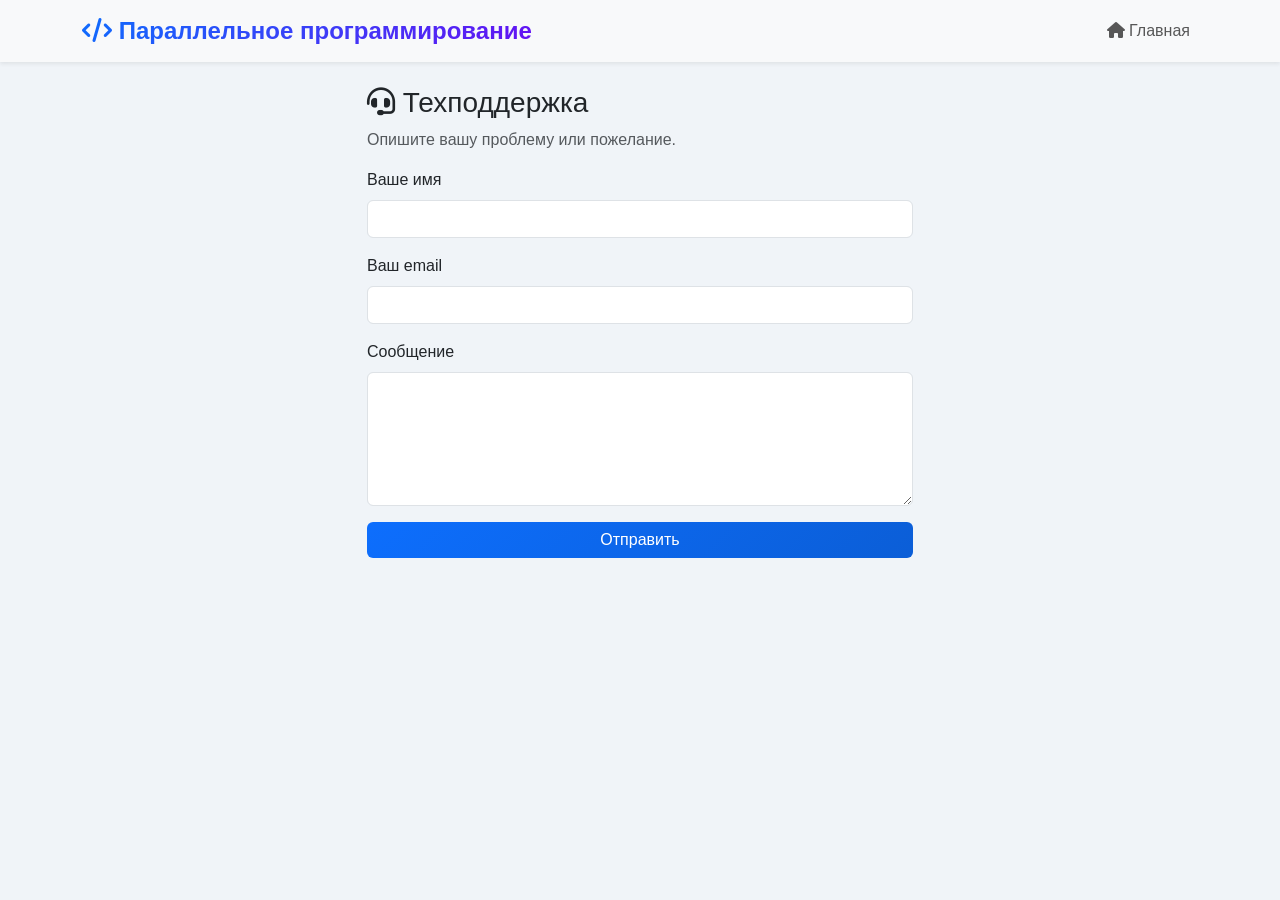
<file: support.html>
<!DOCTYPE html>
<html lang="ru">
<head>
  <meta charset="UTF-8">
  <meta name="viewport" content="width=device-width, initial-scale=1.0">
  <title>Техподдержка</title>
  <link href="https://cdn.jsdelivr.net/npm/bootstrap@5.3.0-alpha1/dist/css/bootstrap.min.css" rel="stylesheet">
  <link rel="stylesheet" href="https://cdnjs.cloudflare.com/ajax/libs/font-awesome/6.0.0-beta3/css/all.min.css">
  <link rel="stylesheet" href="static/style.css">
</head>
<body>
  <nav class="navbar navbar-expand-lg navbar-light bg-light shadow-sm">
    <div class="container">
      <a class="navbar-brand fw-bold text-primary" href="index.html"><i class="fas fa-code"></i> Параллельное программирование</a>
      <div class="collapse navbar-collapse">
        <ul class="navbar-nav ms-auto">
          <li class="nav-item"><a class="nav-link" href="index.html"><i class="fas fa-home"></i> Главная</a></li>
        </ul>
      </div>
    </div>
  </nav>
  <main class="container my-4">
    <div class="row justify-content-center">
      <div class="col-md-6">
        <h3><i class="fas fa-headset"></i> Техподдержка</h3>
        <p class="text-muted">Опишите вашу проблему или пожелание.</p>
        <form id="supportForm">
          <div class="mb-3">
            <label class="form-label">Ваше имя</label>
            <input type="text" id="name" class="form-control" required>
          </div>
          <div class="mb-3">
            <label class="form-label">Ваш email</label>
            <input type="email" id="email" class="form-control" required>
          </div>
          <div class="mb-3">
            <label class="form-label">Сообщение</label>
            <textarea id="message" class="form-control" rows="5" required></textarea>
          </div>
          <div class="d-grid">
            <button type="submit" class="btn btn-primary">Отправить</button>
          </div>
        </form>
        <div id="supportResult"></div>
      </div>
    </div>
  </main>
  <script src="https://cdn.jsdelivr.net/npm/bootstrap@5.3.0-alpha1/dist/js/bootstrap.bundle.min.js"></script>
  <script type="module">
    import { db } from './static/js/firebase-config.js';
    import { collection, addDoc } from 'firebase/firestore';
    document.getElementById('supportForm').addEventListener('submit', async (e) => {
      e.preventDefault();
      const name = document.getElementById('name').value;
      const email = document.getElementById('email').value;
      const message = document.getElementById('message').value;
      try {
        await addDoc(collection(db, 'supportMessages'), { name, email, message, date: new Date().toISOString() });
        document.getElementById('supportResult').innerHTML = '<div class="alert alert-success">Сообщение отправлено.</div>';
        document.getElementById('supportForm').reset();
      } catch (err) {
        document.getElementById('supportResult').innerHTML = `<div class="alert alert-danger">Ошибка: ${err.message}</div>`;
      }
    });
  </script>
</body>
</html>
</file>
<file: static/style.css>
body {
    background-color: #f0f4f8;
    font-family: 'Segoe UI', Tahoma, Geneva, Verdana, sans-serif;
}

.navbar-brand {
    font-size: 1.5rem;
    background: linear-gradient(135deg, #0d6efd, #6610f2);
    -webkit-background-clip: text;
    -webkit-text-fill-color: transparent;
}

.btn-primary {
    background: linear-gradient(135deg, #0d6efd, #0b5ed7);
    border: none;
    transition: 0.3s;
}

.btn-primary:hover {
    transform: scale(1.03);
    box-shadow: 0 8px 20px rgba(13, 110, 253, 0.3);
}

.btn-info {
    background: linear-gradient(135deg, #17a2b8, #138496);
    border: none;
}

.btn-info:hover {
    transform: scale(1.03);
    box-shadow: 0 8px 20px rgba(23, 162, 184, 0.3);
}

/* Стили для кнопок практики */
.btn-check {
    background: #0d6efd;
    color: white;
    border: none;
    padding: 8px 24px;
    border-radius: 6px;
    transition: 0.2s;
}

.btn-check:hover {
    background: #0b5ed7;
    transform: scale(1.02);
    color: white;
}

.skip-btn {
    background: #6c757d;
    color: white;
    border: none;
    padding: 8px 24px;
    border-radius: 6px;
    transition: 0.2s;
}

.skip-btn:hover {
    background: #5a6268;
    color: white;
}

/* Индикатор прогресса */
.progress-indicator {
    display: flex;
    align-items: center;
    gap: 15px;
    margin-bottom: 25px;
}

.progress-indicator .badge {
    font-size: 1rem;
    padding: 8px 16px;
}

.progress-indicator .progress {
    flex-grow: 1;
    height: 8px;
}

.card {
    border-radius: 20px;
    border: none;
    transition: 0.3s;
    overflow: hidden;
}

.card:hover {
    transform: translateY(-8px);
    box-shadow: 0 12px 40px rgba(0, 0, 0, 0.12) !important;
}

.hover-card {
    transition: 0.3s;
}

.hover-card:hover {
    transform: translateY(-5px);
    box-shadow: 0 10px 30px rgba(0, 0, 0, 0.1);
}

.list-group-item {
    border-radius: 12px !important;
    border: none;
    margin-bottom: 6px;
    box-shadow: 0 2px 6px rgba(0, 0, 0, 0.03);
}

.alert {
    border-radius: 12px;
}

.footer {
    margin-top: 0;
    border-top: 1px solid #dee2e6;
}

.table th {
    background: linear-gradient(135deg, #e9ecef, #dee2e6);
}

.table-hover tbody tr:hover {
    background-color: rgba(13, 110, 253, 0.05);
}

code {
    background: #f1f3f5;
    padding: 2px 8px;
    border-radius: 4px;
    font-size: 0.9rem;
}

.index-btn {
    font-size: 1.2rem;
    padding: 12px 0;
}

.hljs {
    background: #f8f9fa !important;
    border-radius: 8px;
    padding: 15px !important;
}

/* Дополнительные стили для drag-списков (если не заданы в extra_head) */
.drag-list {
    list-style: none;
    padding: 0;
    margin: 15px 0;
    background: #f8f9fa;
    border-radius: 8px;
    min-height: 60px;
}

.drag-list li {
    padding: 10px 15px;
    margin: 5px 8px;
    background: white;
    border: 1px solid #dee2e6;
    border-radius: 6px;
    cursor: grab;
    font-family: 'Courier New', monospace;
    font-size: 0.9rem;
    box-shadow: 0 2px 4px rgba(0,0,0,0.05);
}

.drag-list li:hover {
    background: #e9ecef;
}

.drag-list li.sortable-chosen {
    background: #cfe2ff;
    border-color: #0d6efd;
}

.code-textarea {
    width: 100%;
    min-height: 200px;
    font-family: 'Courier New', monospace;
    font-size: 0.95rem;
    padding: 10px;
    border: 2px solid #ced4da;
    border-radius: 8px;
    background: #f8f9fa;
}

.code-textarea:focus {
    border-color: #0d6efd;
    outline: none;
    box-shadow: 0 0 0 3px rgba(13,110,253,0.2);
}

.task-card {
    background: white;
    border-radius: 16px;
    padding: 20px 25px;
    margin-bottom: 30px;
    box-shadow: 0 4px 12px rgba(0,0,0,0.05);
    border-left: 6px solid #0d6efd;
    transition: 0.3s;
}

.task-card h4 {
    color: #0d6efd;
}
.btn-check {
    display: inline-block !important;
    visibility: visible !important;
    opacity: 1 !important;
}
</file>
